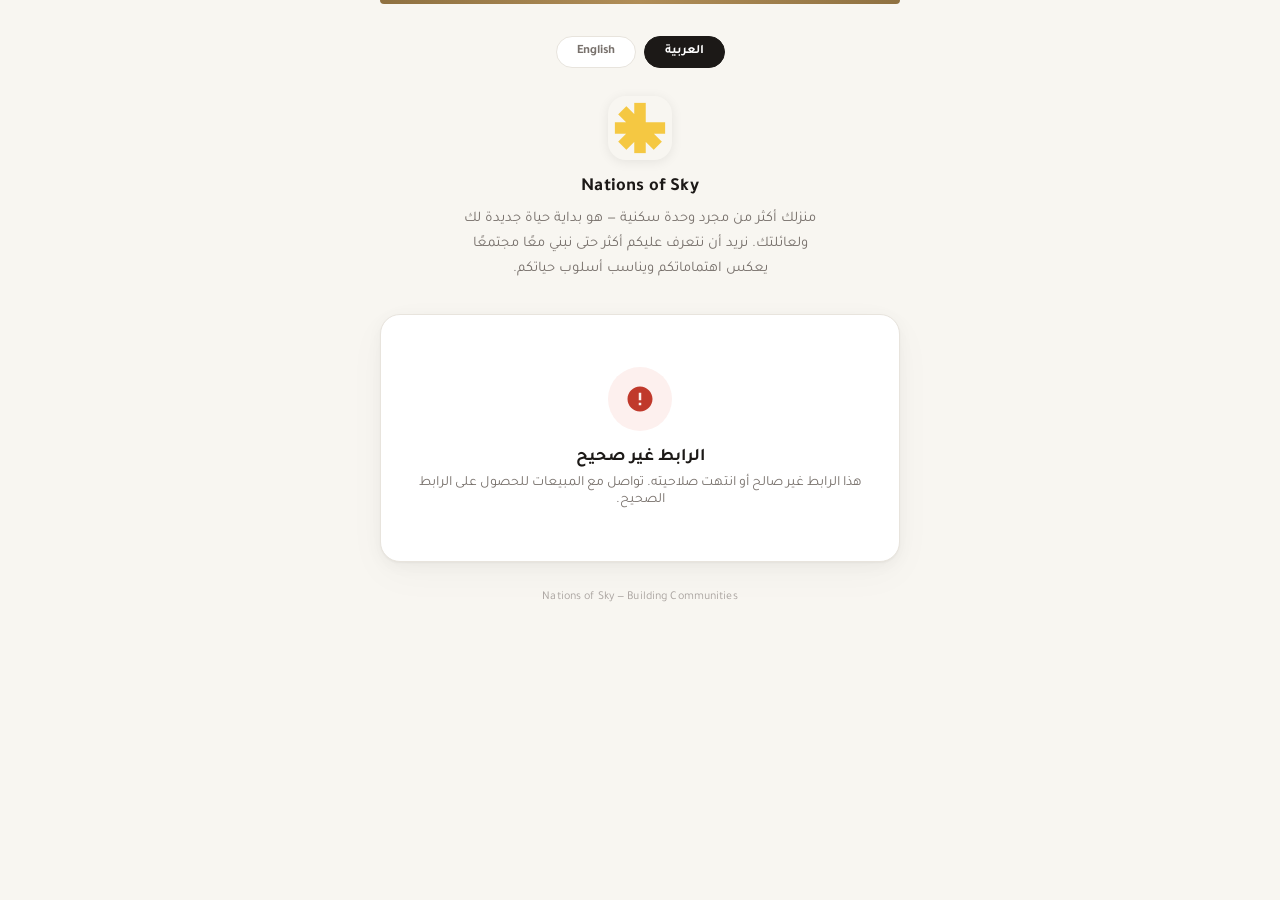
<file: intake.html>
<!DOCTYPE html>
<html lang="ar" dir="rtl">
<head>
  <meta charset="UTF-8">
  <meta name="viewport" content="width=device-width, initial-scale=1.0">
  <title>Lifestyle & Community Profile — Nations of Sky</title>
  <meta property="og:type"        content="website">
  <meta property="og:site_name"   content="Nations of Sky">
  <meta property="og:title"       content="ساعدنا نصمم مجتمعك — Help Us Shape Your Community">
  <meta property="og:description" content="منزلك أكثر من مجرد وحدة سكنية — نريد أن نتعرف عليكم أكثر حتى نبني معًا مجتمعًا يعكس اهتماماتكم.">
  <meta property="og:image"       content="https://nationsskyreports-rgb.github.io/icon-512.png">
  <meta property="og:url"         content="https://nationsskyreports-rgb.github.io/intake.html">
  <meta name="twitter:card"       content="summary_large_image">
  <meta name="twitter:title"      content="ساعدنا نصمم مجتمعك — Help Us Shape Your Community">
  <meta name="twitter:description" content="منزلك أكثر من مجرد وحدة سكنية — نريد أن نتعرف عليكم أكثر حتى نبني معًا مجتمعًا يعكس اهتماماتكم.">
  <meta name="twitter:image"      content="https://nationsskyreports-rgb.github.io/icon-512.png">
  <link rel="icon" type="image/png" href="icon-512.png">
  <link rel="stylesheet" href="css/intake.css">
</head>
<body>
<div class="wrapper">

  <!-- ── Gold Accent Bar ── -->
  <div class="accent-bar"></div>

  <!-- ── Lang Toggle ── -->
  <div class="lang-toggle">
    <button class="lang-btn active" id="btn-ar" onclick="setLang('ar')">العربية</button>
    <button class="lang-btn"        id="btn-en" onclick="setLang('en')">English</button>
  </div>

  <!-- ── Brand Header ── -->
  <div class="brand">
    <div class="brand-logo">
      <img src="icon-512.png" alt="Nations of Sky">
    </div>
    <div class="brand-title">Nations of Sky</div>
    <div class="brand-sub" id="brand-sub">منزلك أكثر من مجرد وحدة سكنية — هو بداية حياة جديدة لك ولعائلتك.
نريد أن نتعرف عليكم أكثر حتى نبني معًا مجتمعًا يعكس اهتماماتكم ويناسب أسلوب حياتكم.</div>
  </div>

  <!-- ── Main Card ── -->
  <div class="card">

    <!-- ── STATE: Loading Skeleton ── -->
    <div id="state-loading" class="state active">
      <div class="skeleton" style="width:35%;margin-bottom:1rem"></div>
      <div class="skeleton" style="width:70%;height:20px;margin-bottom:.5rem"></div>
      <div class="skeleton" style="width:50%;height:12px;margin-bottom:2rem"></div>
      <div class="skeleton" style="height:44px;margin-bottom:1rem"></div>
      <div class="skeleton" style="height:44px;margin-bottom:1rem"></div>
      <div class="skeleton" style="height:44px;margin-bottom:1rem"></div>
      <div class="skeleton" style="height:44px"></div>
    </div>

    <!-- ── STATE: Form ── -->
    <div id="state-form" class="state">
      <div class="campaign-tag" id="camp-tag" style="display: none;">
        <svg viewBox="0 0 24 24"><path d="M12 2C6.48 2 2 6.48 2 12s4.48 10 10 10 10-4.48 10-10S17.52 2 12 2zm1 15h-2v-2h2v2zm0-4h-2V7h2v6z"/></svg>
        <span id="camp-tag-name"></span>
      </div>

      <!-- Error Banner -->
      <div class="error-banner" id="error-banner">
        <svg viewBox="0 0 24 24" width="16" height="16" fill="currentColor" style="flex-shrink:0;margin-top:1px"><path d="M12 2C6.48 2 2 6.48 2 12s4.48 10 10 10 10-4.48 10-10S17.52 2 12 2zm1 15h-2v-2h2v2zm0-4h-2V7h2v6z"/></svg>
        <span id="error-text"></span>
      </div>

      <div id="panel-register">
        <div class="card-title" id="form-title">ساعدنا نصمم مجتمعك</div>
        <div class="card-desc" id="form-desc">إجاباتك تساعدنا في تصميم أنشطة وخدمات تجعل كل يوم داخل مجتمعنا أكثر راحة ومتعة.</div>
        <div class="card-time" id="form-time">
          <svg viewBox="0 0 24 24"><path d="M11.99 2C6.47 2 2 6.48 2 12s4.47 10 9.99 10C17.52 22 22 17.52 22 12S17.52 2 11.99 2zM12 20c-4.42 0-8-3.58-8-8s3.58-8 8-8 8 3.58 8 8-3.58 8-8 8zm.5-13H11v6l5.25 3.15.75-1.23-4.5-2.67z"/></svg>
          <span id="form-time-text">لن يستغرق الأمر أكثر من ٣ دقائق</span>
        </div>

        <!-- ── Section: Basic Info ── -->
        <div class="section-label" id="lbl-basic">المعلومات الأساسية</div>

        <!-- Name (auto-filled from phone lookup) -->
        <input type="hidden" id="inp-name">

        <!-- Phone (primary) -->
        <div class="field" id="field-phone">
          <label id="lbl-phone">رقم التليفون الأساسي <span class="req">*</span></label>
          <input type="tel" id="inp-phone" placeholder="+20 1xx xxxx xxxx" autocomplete="tel" dir="ltr"
                 onblur="lookupPhone()"
                 oninput="phoneLookupDone=false;phoneNotFound=false;document.getElementById('phone-lookup-panel').style.display='none';document.getElementById('phone-notfound-notice').classList.remove('show')">
          <div class="err-msg" id="err-phone">أدخل رقماً صحيحاً</div>
        </div>

        <!-- Phone Lookup Result -->
        <div id="phone-lookup-panel" class="lookup-panel" style="display:none">
          <div class="lookup-header">
            <svg viewBox="0 0 24 24"><path d="M9 16.17L4.83 12l-1.42 1.41L9 19 21 7l-1.41-1.41z"/></svg>
            <div>
              <div class="lookup-header-text" id="lookup-greeting">أهلاً بك!</div>
              <div class="lookup-header-name" id="lookup-name"></div>
            </div>
          </div>
          <div class="lookup-units">
            <div class="lookup-proj-lbl" id="lookup-units-lbl">اختار وحدتك / وحداتك</div>
            <div id="lookup-units-container"></div>
          </div>
        </div>
        <div class="notfound-inline" id="phone-notfound-notice"></div>

        <!-- New Phone -->
        <div class="field" id="field-new-phone">
          <label id="lbl-new-phone">رقم التليفون الجديد (لو عايز تغيّر رقمك الأساسي) <span style="color:var(--muted);font-weight:400" id="lbl-new-phone-opt">(اختياري)</span></label>
          <input type="tel" id="inp-new-phone" placeholder="+20 1xx xxxx xxxx" dir="ltr">
          <div class="err-msg" id="err-new-phone">أدخل رقماً صحيحاً</div>
        </div>

        <!-- Phone 2 -->
        <div class="field" id="field-phone2">
          <label id="lbl-phone2">رقم التليفون الإضافي <span style="color:var(--muted);font-weight:400" id="lbl-phone2-opt">(اختياري)</span></label>
          <input type="tel" id="inp-phone2" placeholder="+20 1xx xxxx xxxx" autocomplete="tel" dir="ltr">
          <div class="err-msg" id="err-phone2">أدخل رقماً صحيحاً</div>
        </div>

        <!-- Email -->
        <div class="field" id="field-email">
          <label id="lbl-email">البريد الإلكتروني <span class="req">*</span></label>
          <input type="email" id="inp-email" placeholder="example@email.com" autocomplete="email" dir="ltr">
          <div class="err-msg" id="err-email">أدخل بريداً إلكترونياً صحيحاً</div>
        </div>

        <!-- Email 2 -->
        <div class="field" id="field-email2">
          <label id="lbl-email2">بريد إلكتروني إضافي <span style="color:var(--muted);font-weight:400">(اختياري)</span></label>
          <input type="email" id="inp-email2" placeholder="example2@email.com" dir="ltr">
          <div class="err-msg" id="err-email2">أدخل بريداً إلكترونياً صحيحاً</div>
        </div>

        <!-- ── Section: Family & Lifestyle ── -->
        <hr class="divider">
        <div class="section-label" id="lbl-lifestyle-section">العائلة وأسلوب الحياة</div>

        <!-- Job Title -->
        <div class="field" id="field-job-title">
          <label id="lbl-job-title">مجال عملك <span class="req">*</span></label>
          <input type="text" id="inp-job-title" placeholder="مثال: مهندس، محاسب، طبيب...">
          <div class="err-msg" id="err-job-title">هذا الحقل مطلوب</div>
        </div>

        <!-- Children -->
        <div class="field" id="field-kida">
          <label id="lbl-kida">هل عندك أبناء؟ <span class="req">*</span></label>
          <div class="yesno-options">
            <button type="button" class="yesno-btn" id="btn-kida-yes" onclick="setKida('yes')">Yes | نعم</button>
            <button type="button" class="yesno-btn" id="btn-kida-no"  onclick="setKida('no')">No | لأ</button>
          </div>
          <div class="err-msg" id="err-kida">هذا الحقل مطلوب</div>
        </div>

        <div id="kids-details" style="display:none">
          <div id="family-avatar" class="family-avatar" style="display:none"></div>
          <div class="section-label" id="lbl-sons-section" style="color:var(--gold-dark);margin-bottom:.85rem;">بيانات الأبناء</div>
          <div class="field" id="field-kids-count">
            <label id="lbl-kids-count">كم عدد أبنائك؟ <span class="req">*</span></label>
            <select id="inp-kids-count" class="select-arrow" onchange="handleKidsCountChange()">
              <option value="">اختار... / Select...</option>
              <option value="1">1</option>
              <option value="2">2</option>
              <option value="3">3</option>
              <option value="4">4</option>
              <option value="5+">5 أو أكثر / 5 or more</option>
            </select>
            <div class="err-msg" id="err-kids-count">هذا الحقل مطلوب</div>
          </div>
          <div id="kids-names-container"></div>
        </div>

        <!-- Hobbies -->
        <div class="field" id="field-hobbies">
          <label id="lbl-hobbies">ايه أكتر هواية أو نشاط بتحبه؟ <span class="req">*</span></label>
          <div id="hobby-cards-container" class="hobby-grid"></div>
          <input type="hidden" id="inp-hobbies" value="">
          <div id="other-hobbies-display" style="display:none;margin-top:8px;padding:8px 12px;border-radius:10px;background:var(--gold-bg);border:1px solid #ddd3c0;color:var(--gold-dark);font-size:13px;align-items:center;gap:8px;">
            <span>✏️</span>
            <span id="other-hobbies-text" style="flex:1;"></span>
            <span onclick="reOpenOtherModal('hobbies')" style="cursor:pointer;opacity:0.7;font-size:12px;text-decoration:underline;" id="lbl-edit-hobby">تعديل</span>
          </div>
          <div class="err-msg" id="err-hobbies">هذا الحقل مطلوب</div>
        </div>

        <!-- Dynamic Fields -->
        <div id="dynamic-fields"></div>

        <!-- ── Section: Notes ── -->
        <hr class="divider">
        <div class="field">
          <label id="lbl-notes">حابب تضيف أي حاجة تانية؟ <span style="color:var(--muted);font-weight:400">(اختياري)</span></label>
          <textarea id="inp-notes"></textarea>
        </div>

        <!-- ── Section: Communication Channel ── -->
        <hr class="divider">
        <div class="section-label" id="lbl-channel-section">ايه أحسن طريقة نتواصل بيها معاك؟</div>
        <div class="channel-options" id="channel-options">
          <label class="channel-item">
            <input type="checkbox" id="ch-call" value="Mobile Call">
            <span id="lbl-ch-call">مكالمة هاتفية</span>
          </label>
          <label class="channel-item">
            <input type="checkbox" id="ch-wa" value="WhatsApp">
            <span id="lbl-ch-wa">واتساب</span>
          </label>
          <label class="channel-item">
            <input type="checkbox" id="ch-email" value="Email">
            <span id="lbl-ch-email">البريد الإلكتروني</span>
          </label>
          <label class="channel-item">
            <input type="checkbox" id="ch-sms" value="SMS">
            <span id="lbl-ch-sms">رسالة نصية</span>
          </label>
        </div>

        <!-- ── Section: Acknowledgment ── -->
        <hr class="divider">
        <div class="acknowledgment-box" id="field-ack">
          <div class="ack-title" id="lbl-ack-title">إقرار المشاركة</div>
          <div class="ack-text-en" id="ack-text-en" style="display:none;">I agree to share this information to help Nations of Sky improve community services and activities. My data will not be used for marketing purposes or shared with third parties.</div>
          <div class="ack-text-ar" id="ack-text-ar">أوافق على مشاركة هذه المعلومات لمساعدة Nations of Sky في تطوير الخدمات والأنشطة المجتمعية. بياناتي لن تُستخدم لأغراض تسويقية أو تُشارك مع أطراف خارجية.</div>
          <label class="privacy-field" style="margin-top:1rem">
            <input type="checkbox" id="inp-privacy">
            <span id="lbl-privacy">أوافق على مشاركة هذه المعلومات لتطوير الخدمات المجتمعية</span>
          </label>
        </div>

        <!-- Submit Button -->
        <button type="button" class="btn-submit" id="btn-submit" onclick="submitForm()">
          <div class="btn-progress" id="btn-progress"></div>
          <svg viewBox="0 0 24 24" aria-hidden="true"><path d="M2.01 21L23 12 2.01 3 2 10l15 2-15 2z"/></svg>
          <span id="btn-label">إرسال</span>
        </button>

        <!-- WhatsApp CTA -->
        <div class="whatsapp-container">
          <div class="whatsapp-text" id="wa-text">أو تواصل معنا مباشرة عبر واتساب</div>
          <a href="https://wa.me/20215555" target="_blank" class="btn-whatsapp" id="btn-wa-form">
            <svg viewBox="0 0 24 24"><path d="M17.472 14.382c-.297-.149-1.758-.867-2.03-.967-.273-.099-.471-.148-.67.15-.197.297-.767.966-.94 1.164-.173.199-.347.223-.644.075-.297-.15-1.255-.463-2.39-1.475-.883-.788-1.48-1.761-1.653-2.059-.173-.297-.018-.458.13-.606.134-.133.298-.347.446-.52.149-.174.198-.298.298-.497.099-.198.05-.371-.025-.52-.075-.149-.669-1.612-.916-2.207-.242-.579-.487-.5-.669-.51-.173-.008-.371-.01-.57-.01-.198 0-.52.074-.792.372-.272.297-1.04 1.016-1.04 2.479 0 1.462 1.065 2.875 1.213 3.074.149.198 2.096 3.2 5.077 4.487.709.306 1.262.489 1.694.625.712.227 1.36.195 1.871.118.571-.085 1.758-.719 2.006-1.413.248-.694.248-1.289.173-1.413-.074-.124-.272-.198-.57-.347m-5.421 7.403h-.004a9.87 9.87 0 01-5.031-1.378l-.361-.214-3.741.982.998-3.648-.235-.374a9.86 9.86 0 01-1.51-5.26c.001-5.45 4.436-9.884 9.888-9.884 2.64 0 5.122 1.03 6.988 2.898a9.825 9.825 0 012.893 6.994c-.003 5.45-4.437 9.884-9.885 9.884m8.413-18.297A11.815 11.815 0 0012.05 0C5.495 0 .16 5.335.157 11.892c0 2.096.547 4.142 1.588 5.945L.057 24l6.305-1.654a11.882 11.882 0 005.683 1.448h.005c6.554 0 11.89-5.335 11.893-11.893a11.821 11.821 0 00-3.48-8.413z"/></svg>
            <span id="wa-label-form">تواصل معنا عبر واتساب</span>
          </a>
        </div>
      </div>

    </div><!-- /state-form -->

    <!-- ── STATE: Success ── -->
    <div id="state-success" class="state">
      <div class="success-box">
        <div class="success-circle">
          <svg viewBox="0 0 24 24"><path d="M9 16.17L4.83 12l-1.42 1.41L9 19 21 7l-1.41-1.41z"/></svg>
        </div>
        <div class="success-title" id="success-title">شكرًا لمشاركتك!</div>
        <div class="success-sub" id="success-msg">كل إجابة تقربنا خطوة من بناء المجتمع الذي تستحقه عائلتك.</div>
        <a href="https://wa.me/20215555" target="_blank" class="btn-whatsapp" id="btn-wa" style="margin-top: 1.5rem;">
          <svg viewBox="0 0 24 24"><path d="M17.472 14.382c-.297-.149-1.758-.867-2.03-.967-.273-.099-.471-.148-.67.15-.197.297-.767.966-.94 1.164-.173.199-.347.223-.644.075-.297-.15-1.255-.463-2.39-1.475-.883-.788-1.48-1.761-1.653-2.059-.173-.297-.018-.458.13-.606.134-.133.298-.347.446-.52.149-.174.198-.298.298-.497.099-.198.05-.371-.025-.52-.075-.149-.669-1.612-.916-2.207-.242-.579-.487-.5-.669-.51-.173-.008-.371-.01-.57-.01-.198 0-.52.074-.792.372-.272.297-1.04 1.016-1.04 2.479 0 1.462 1.065 2.875 1.213 3.074.149.198 2.096 3.2 5.077 4.487.709.306 1.262.489 1.694.625.712.227 1.36.195 1.871.118.571-.085 1.758-.719 2.006-1.413.248-.694.248-1.289.173-1.413-.074-.124-.272-.198-.57-.347m-5.421 7.403h-.004a9.87 9.87 0 01-5.031-1.378l-.361-.214-3.741.982.998-3.648-.235-.374a9.86 9.86 0 01-1.51-5.26c.001-5.45 4.436-9.884 9.888-9.884 2.64 0 5.122 1.03 6.988 2.898a9.825 9.825 0 012.893 6.994c-.003 5.45-4.437 9.884-9.885 9.884m8.413-18.297A11.815 11.815 0 0012.05 0C5.495 0 .16 5.335.157 11.892c0 2.096.547 4.142 1.588 5.945L.057 24l6.305-1.654a11.882 11.882 0 005.683 1.448h.005c6.554 0 11.89-5.335 11.893-11.893a11.821 11.821 0 00-3.48-8.413z"/></svg>
          <span id="wa-label">تواصل معنا عبر واتساب</span>
        </a>
      </div>
    </div>

    <!-- ── STATE: Not Found ── -->
    <div id="state-notfound" class="state">
      <div class="notfound-box">
        <div class="notfound-icon">
          <svg viewBox="0 0 24 24"><path d="M12 2C6.48 2 2 6.48 2 12s4.48 10 10 10 10-4.48 10-10S17.52 2 12 2zm1 15h-2v-2h2v2zm0-4h-2V7h2v6z"/></svg>
        </div>
        <div class="notfound-title" id="nf-title">الرابط غير صحيح</div>
        <div class="notfound-sub" id="nf-sub">هذا الرابط غير صالح أو انتهت صلاحيته. تواصل مع المبيعات للحصول على الرابط الصحيح.</div>
      </div>
    </div>

  </div><!-- /card -->

  <div class="footer" id="footer-txt">Nations of Sky — Building Communities</div>

</div><!-- /wrapper -->

<!-- ── "Other" Hobbies Modal ── -->
<div id="other-modal-overlay" onclick="handleOverlayClick(event)" style="display:none;">
  <div id="other-modal-box">
    <h3 id="other-modal-title"></h3>
    <input type="text" id="other-modal-input" autocomplete="off">
    <div id="other-modal-err" style="display:none;">هذا الحقل مطلوب / This field is required</div>
    <div style="display:flex;gap:10px;margin-top:18px;justify-content:flex-end;">
      <button onclick="closeOtherModal(false)" class="modal-btn-cancel">إلغاء / Cancel</button>
      <button onclick="closeOtherModal(true)" class="modal-btn-confirm">تأكيد / OK</button>
    </div>
  </div>
</div>

<!-- ── Scripts (ORDER MATTERS) ── -->
<script src="js/intake-config.js"></script>
<script src="js/intake-helpers.js"></script>
<script src="js/intake-kids.js"></script>
<script src="js/intake-draft.js"></script>
<script src="js/intake-i18n.js"></script>
<script src="js/intake-phone.js"></script>
<script src="js/intake-submit.js"></script>

</body>
</html>
</file>
<file: css/intake.css>
/* ══════════════════════════════════════════════════════════════
   intake.css  —  Lifestyle & Community Profile  (Premium)
   ══════════════════════════════════════════════════════════════ */

@import url('https://fonts.googleapis.com/css2?family=Tajawal:wght@400;500;700;800&display=swap');

*, *::before, *::after { box-sizing: border-box; margin: 0; padding: 0; }
:root {
  --gold:       #b08d57;
  --gold-dark:  #8f7141;
  --gold-light: #f5efe4;
  --gold-bg:    #faf6ef;
  --green:      #3d8b5f;
  --green-bg:   #f0f7f3;
  --red:        #c0392b;
  --red-bg:     #fdf0ee;
  --border:     #e8e4dd;
  --text:       #1c1917;
  --muted:      #78716c;
  --card-bg:    #ffffff;
  --page-bg:    #f8f6f1;
  --radius:     12px;
  --whatsapp:   #25d366;
  --font:       'Tajawal', 'Segoe UI', system-ui, -apple-system, sans-serif;
}

body {
  font-family: var(--font);
  background: var(--page-bg);
  min-height: 100vh;
  display: flex;
  align-items: flex-start;
  justify-content: center;
  padding: 0 1rem 4rem;
  color: var(--text);
}

.wrapper { width: 100%; max-width: 520px; }

/* ── Top Accent Bar ── */
.accent-bar {
  height: 4px;
  background: linear-gradient(90deg, var(--gold-dark), var(--gold), var(--gold-dark));
  border-radius: 0 0 4px 4px;
  margin-bottom: 2rem;
}

/* ── Lang Toggle ── */
.lang-toggle {
  display: flex;
  justify-content: center;
  gap: .5rem;
  margin-bottom: 1.75rem;
}
.lang-btn {
  padding: .45rem 1.25rem;
  border-radius: 20px;
  border: 1.5px solid var(--border);
  background: var(--card-bg);
  font-size: .8rem;
  font-weight: 600;
  cursor: pointer;
  color: var(--muted);
  transition: all .2s;
  font-family: var(--font);
}
.lang-btn.active {
  background: var(--text);
  border-color: var(--text);
  color: #fff;
}
.lang-btn:hover:not(.active) {
  border-color: var(--gold);
  color: var(--gold-dark);
}

/* ── Brand Header ── */
.brand {
  text-align: center;
  margin-bottom: 2rem;
  padding: 0 1rem;
}
.brand-logo {
  width: 64px; height: 64px;
  border-radius: 18px;
  display: inline-flex;
  align-items: center;
  justify-content: center;
  margin-bottom: 1rem;
  box-shadow: 0 2px 12px rgba(0,0,0,.08);
}
.brand-logo img {
  width: 64px; height: 64px;
  border-radius: 18px;
  object-fit: cover;
}
.brand-title {
  font-size: 1.15rem;
  font-weight: 700;
  color: var(--text);
  letter-spacing: .01em;
}
.brand-sub {
  font-size: .92rem;
  color: var(--muted);
  margin-top: .5rem;
  line-height: 1.7;
  max-width: 380px;
  margin-left: auto;
  margin-right: auto;
}

/* ── Card ── */
.card {
  background: var(--card-bg);
  border-radius: 20px;
  border: 1px solid var(--border);
  padding: 2.25rem;
  box-shadow:
    0 1px 2px rgba(0,0,0,.04),
    0 4px 16px rgba(0,0,0,.04),
    0 12px 40px rgba(0,0,0,.03);
}

.campaign-tag {
  display: inline-flex;
  align-items: center;
  gap: .4rem;
  background: var(--gold-bg);
  color: var(--gold-dark);
  border-radius: 8px;
  font-size: .78rem;
  font-weight: 600;
  padding: .35rem .8rem;
  margin-bottom: 1.5rem;
}
.campaign-tag svg { width: 13px; height: 13px; fill: var(--gold); }

.card-title {
  font-size: 1.35rem;
  font-weight: 800;
  margin-bottom: .6rem;
  color: var(--text);
  line-height: 1.4;
}
.card-desc {
  font-size: .9rem;
  color: var(--muted);
  margin-bottom: .75rem;
  line-height: 1.75;
}
.card-time {
  font-size: .82rem;
  color: var(--gold-dark);
  font-weight: 600;
  margin-bottom: 2rem;
  display: flex;
  align-items: center;
  gap: .4rem;
}
.card-time svg { width: 14px; height: 14px; fill: var(--gold); }

/* ── Form Fields ── */
.field { margin-bottom: 1.25rem; }
.field label {
  display: block;
  font-size: .85rem;
  font-weight: 600;
  margin-bottom: .45rem;
  color: #44403c;
}
.field label .req { color: var(--gold-dark); margin-right: .15rem; margin-left: .15rem; }
.field input,
.field select,
.field textarea {
  width: 100%;
  padding: .75rem 1rem;
  border: 1.5px solid var(--border);
  border-radius: var(--radius);
  font-size: .92rem;
  font-family: var(--font);
  color: var(--text);
  background: #fff;
  transition: border-color .2s, box-shadow .2s;
  outline: none;
}
.field input:focus,
.field select:focus,
.field textarea:focus {
  border-color: var(--gold);
  box-shadow: 0 0 0 3px rgba(176,141,87,.1);
}
.field.has-err .err-msg { display: block; }
.field.has-err input,
.field.has-err select { border-color: var(--red); }
.field .err-msg {
  font-size: .78rem;
  color: var(--red);
  margin-top: .35rem;
  display: none;
}
.field textarea { resize: vertical; min-height: 90px; }
.field input::placeholder,
.field textarea::placeholder {
  color: #b8b2a8;
}

/* ── Section Dividers ── */
.divider {
  border: none;
  border-top: 1px solid var(--border);
  margin: 2rem 0 1.5rem;
}
.section-label {
  font-size: .78rem;
  font-weight: 700;
  color: var(--gold-dark);
  letter-spacing: .06em;
  text-transform: uppercase;
  margin-bottom: 1.15rem;
  display: flex;
  align-items: center;
  gap: .5rem;
}
.section-label::before {
  content: '';
  width: 3px;
  height: 14px;
  background: var(--gold);
  border-radius: 2px;
  flex-shrink: 0;
}

/* ── Submit Button ── */
.btn-submit {
  width: 100%;
  padding: .95rem;
  background: var(--gold);
  color: #fff;
  border: none;
  border-radius: var(--radius);
  font-size: .95rem;
  font-weight: 700;
  font-family: var(--font);
  cursor: pointer;
  transition: background .2s, transform .1s, opacity .15s;
  display: flex;
  align-items: center;
  justify-content: center;
  gap: .5rem;
  margin-top: 2rem;
  position: relative;
  overflow: hidden;
  letter-spacing: .01em;
}
.btn-submit:hover:not(:disabled) { background: var(--gold-dark); }
.btn-submit:active:not(:disabled) { transform: scale(.99); }
.btn-submit:disabled { opacity: .6; cursor: not-allowed; }
.btn-submit svg { width: 18px; height: 18px; fill: #fff; flex-shrink: 0; }

/* ── WhatsApp ── */
.whatsapp-container {
  margin-top: 1.5rem;
  text-align: center;
}
.whatsapp-text {
  font-size: 0.82rem;
  color: var(--muted);
  margin-bottom: 0.75rem;
}
.btn-whatsapp {
  display: inline-flex;
  align-items: center;
  justify-content: center;
  gap: .6rem;
  background: var(--whatsapp);
  color: #fff;
  padding: .75rem 1.25rem;
  border-radius: var(--radius);
  text-decoration: none;
  font-weight: 700;
  font-size: 0.88rem;
  font-family: var(--font);
  transition: opacity .15s, transform .1s;
  width: 100%;
}
.btn-whatsapp:hover { opacity: .9; }
.btn-whatsapp:active { transform: scale(.98); }
.btn-whatsapp svg { width: 18px; height: 18px; fill: #fff; }

/* ── Privacy Checkbox ── */
.privacy-field {
  display: flex;
  align-items: flex-start;
  gap: .75rem;
  margin-top: 1.25rem;
  cursor: pointer;
}
.privacy-field input {
  width: 18px; height: 18px;
  margin-top: .15rem;
  cursor: pointer;
  accent-color: var(--gold);
}
.privacy-field span {
  font-size: .85rem;
  line-height: 1.5;
  color: var(--muted);
}

/* ── Button Progress ── */
.btn-progress {
  position: absolute; inset: 0;
  background: rgba(255,255,255,.18);
  width: 0%; transition: width .4s ease;
  pointer-events: none;
}

/* ── Spinner ── */
.spinner {
  width: 18px; height: 18px;
  border: 2.5px solid rgba(255,255,255,.35);
  border-top-color: #fff;
  border-radius: 50%;
  animation: spin .7s linear infinite;
  flex-shrink: 0;
}
@keyframes spin { to { transform: rotate(360deg); } }

/* ── States ── */
.state { display: none; }
.state.active { display: block; }

/* ── Skeleton Loading ── */
.skeleton {
  height: 14px; border-radius: 8px;
  background: linear-gradient(90deg, #ece8e1 25%, #f5f2ed 50%, #ece8e1 75%);
  background-size: 200% 100%;
  animation: shimmer 1.4s infinite;
  margin-bottom: .6rem;
}
@keyframes shimmer { to { background-position: -200% 0; } }

/* ── Success State ── */
.success-box { text-align: center; padding: 1.5rem 0 .5rem; }
.success-circle {
  width: 80px; height: 80px;
  background: var(--green-bg);
  border-radius: 50%;
  display: inline-flex; align-items: center; justify-content: center;
  margin-bottom: 1.5rem;
  animation: popIn .5s cubic-bezier(.34,1.56,.64,1) both;
}
@keyframes popIn { from { transform: scale(0); opacity: 0; } to { transform: scale(1); opacity: 1; } }
.success-circle svg { width: 38px; height: 38px; fill: var(--green); }
.success-title {
  font-size: 1.25rem;
  font-weight: 800;
  margin-bottom: .6rem;
  color: var(--text);
}
.success-sub {
  font-size: .9rem;
  color: var(--muted);
  line-height: 1.7;
  max-width: 340px;
  margin: 0 auto;
}

/* ── Error Banner ── */
.error-banner {
  background: var(--red-bg);
  border: 1px solid #f5c6c0;
  border-radius: var(--radius);
  padding: .75rem 1rem;
  font-size: .85rem;
  color: #922b21;
  margin-bottom: 1.25rem;
  display: none;
}
.error-banner.show { display: flex; align-items: flex-start; gap: .5rem; }

/* ── Footer ── */
.footer {
  text-align: center;
  margin-top: 1.75rem;
  font-size: .75rem;
  color: #a8a29e;
  letter-spacing: .01em;
}

/* ── Not Found State ── */
.notfound-box { text-align: center; padding: 1rem 0; }
.notfound-icon {
  width: 64px; height: 64px;
  background: var(--red-bg); border-radius: 50%;
  display: inline-flex; align-items: center; justify-content: center;
  margin-bottom: 1rem;
}
.notfound-icon svg { width: 30px; height: 30px; fill: var(--red); }
.notfound-title { font-size: 1.1rem; font-weight: 700; margin-bottom: .4rem; }
.notfound-sub   { font-size: .88rem; color: var(--muted); }

/* ── Phone Lookup Result ── */
.lookup-panel {
  margin-top: .75rem;
  border: 1.5px solid #a7dfc4;
  border-radius: var(--radius);
  background: var(--green-bg);
  overflow: hidden;
}
.lookup-header {
  display: flex;
  align-items: center;
  gap: .6rem;
  padding: .75rem 1rem;
  border-bottom: 1px solid #a7dfc4;
}
.lookup-header svg { width: 18px; height: 18px; fill: var(--green); flex-shrink: 0; }
.lookup-header-text { font-size: .85rem; color: #1a5e3a; }
.lookup-header-name { font-weight: 700; font-size: .92rem; color: #14532d; }
.lookup-units { padding: .6rem .85rem .85rem; }
.lookup-proj-lbl {
  font-size: .68rem; font-weight: 700; color: #1a7a4a;
  letter-spacing: .05em; text-transform: uppercase;
  margin: .4rem 0 .35rem;
}
.lookup-unit-item {
  display: flex; align-items: center; gap: .65rem;
  padding: .6rem .8rem;
  border: 1.5px solid #86d4ab;
  border-radius: 10px;
  margin-bottom: .4rem;
  cursor: pointer;
  background: #fff;
  transition: border-color .15s, background .15s;
}
.lookup-unit-item:hover,
.lookup-unit-item.sel { border-color: var(--green); background: var(--green-bg); }
.lookup-unit-item input[type=checkbox] {
  width: 16px; height: 16px; accent-color: var(--green);
  flex-shrink: 0; cursor: pointer;
}
.lookup-unit-code { font-size: .82rem; font-weight: 600; color: var(--text); flex: 1; }
.lookup-unit-con  { font-size: .72rem; color: var(--muted); }

/* ── Not registered notice ── */
.notfound-inline {
  display: none;
  margin-top: .6rem;
  padding: .65rem .9rem;
  background: var(--red-bg);
  border: 1px solid #f5c6c0;
  border-radius: 10px;
  font-size: .82rem;
  color: #922b21;
}
.notfound-inline.show { display: block; }

/* ── Communication Channel ── */
.channel-options { display: flex; flex-direction: column; gap: .65rem; margin-bottom: .5rem; }
.channel-item {
  display: flex; align-items: center; gap: .75rem;
  padding: .6rem .9rem;
  border: 1.5px solid var(--border); border-radius: var(--radius);
  cursor: pointer; transition: border-color .15s, background .15s;
}
.channel-item:hover { border-color: var(--gold); background: var(--gold-bg); }
.channel-item input[type=checkbox] { width: 16px; height: 16px; accent-color: var(--gold); flex-shrink: 0; }
.channel-item span { font-size: .88rem; color: var(--text); }
.channel-item:has(input:checked) { border-color: var(--gold); background: var(--gold-bg); }

/* ── Acknowledgment ── */
.acknowledgment-box {
  background: var(--gold-bg);
  border: 1px solid #e8dece;
  border-radius: var(--radius);
  padding: 1.25rem;
}
.ack-title { font-size: .88rem; font-weight: 700; color: var(--text); margin-bottom: .75rem; }
.ack-text-en { font-size: .82rem; color: var(--muted); line-height: 1.7; margin-bottom: .6rem; }
.ack-text-ar { font-size: .82rem; color: var(--muted); line-height: 1.7; direction: rtl; }

/* ── Select Arrow ── */
.select-arrow {
  appearance: none;
  -webkit-appearance: none;
  background-image: url("data:image/svg+xml,%3Csvg xmlns='http://www.w3.org/2000/svg' width='12' height='12' viewBox='0 0 24 24' fill='%2378716c'%3E%3Cpath d='M7 10l5 5 5-5z'/%3E%3C/svg%3E");
  background-repeat: no-repeat;
  background-position: left 12px center;
  padding-left: 2rem;
}

/* ── Yes / No Toggle ── */
.yesno-options { display: flex; gap: .75rem; margin-top: .3rem; }
.yesno-btn {
  flex: 1;
  padding: .7rem 1rem;
  border-radius: var(--radius);
  border: 1.5px solid var(--border);
  background: #fff;
  font-size: .9rem;
  font-weight: 600;
  cursor: pointer;
  color: var(--muted);
  font-family: var(--font);
  transition: all .2s;
}
.yesno-btn:hover:not(.sel-yes):not(.sel-no) { border-color: var(--gold); background: var(--gold-bg); }
.yesno-btn.sel-yes { background: var(--green); border-color: var(--green); color: #fff; }
.yesno-btn.sel-no  { background: var(--red);   border-color: var(--red);   color: #fff; }

/* ── Sons sub-fields ── */
#kids-details {
  padding: 1rem 1.1rem;
  margin-bottom: .5rem;
  background: var(--gold-bg);
  border: 1.5px solid #ddd3c0;
  border-radius: var(--radius);
}
#kids-details .field { margin-bottom: .85rem; }
#kids-details .field:last-child { margin-bottom: 0; }

/* ── Per-kid card inputs ── */
.kid-field-input {
  width: 100%;
  padding: .65rem .9rem;
  border-radius: 10px;
  border: 1.5px solid var(--border);
  font-size: .88rem;
  font-family: var(--font);
  color: var(--text);
  background: #fff;
  outline: none;
  box-sizing: border-box;
  transition: border-color .2s, box-shadow .2s;
}
.kid-field-input:focus {
  border-color: var(--gold);
  box-shadow: 0 0 0 3px rgba(176,141,87,.1);
}

/* ── Other-option modal ── */
#other-modal-overlay {
  position: fixed; inset: 0;
  background: rgba(0,0,0,0.55);
  backdrop-filter: blur(4px);
  -webkit-backdrop-filter: blur(4px);
  z-index: 300;
  align-items: center;
  justify-content: center;
  padding: 20px;
}
#other-modal-box {
  background: #1c1917;
  border: 1px solid rgba(176,141,87,0.3);
  border-radius: 18px;
  width: 100%; max-width: 380px;
  padding: 26px 24px 22px;
  box-shadow: 0 20px 60px rgba(0,0,0,0.4);
}
#other-modal-title {
  margin: 0 0 14px;
  font-size: 16px; font-weight: 700;
  color: #fafaf8;
}
#other-modal-input {
  width: 100%;
  padding: 12px 14px;
  border-radius: 10px;
  border: 1.5px solid rgba(255,255,255,0.12);
  background: rgba(255,255,255,0.06);
  color: #fafaf8;
  font-size: 15px;
  font-family: var(--font);
  outline: none;
  box-sizing: border-box;
  transition: border-color .2s;
}
#other-modal-input:focus {
  border-color: var(--gold);
}
#other-modal-err {
  color: #f87171;
  font-size: 12px;
  margin-top: 6px;
}
.modal-btn-cancel {
  padding: 9px 20px;
  border-radius: 10px;
  border: 1px solid rgba(255,255,255,0.12);
  background: transparent;
  color: #a8a29e;
  font-size: 14px; font-weight: 500;
  font-family: var(--font);
  cursor: pointer;
  transition: background .15s;
}
.modal-btn-cancel:hover { background: rgba(255,255,255,0.06); }
.modal-btn-confirm {
  padding: 9px 24px;
  border-radius: 10px;
  border: none;
  background: var(--gold);
  color: #fff;
  font-size: 14px; font-weight: 700;
  font-family: var(--font);
  cursor: pointer;
  transition: background .15s;
}
.modal-btn-confirm:hover { background: var(--gold-dark); }

/* ══════════════════════════════════════════════════════════════
   Hobby Cards
   ══════════════════════════════════════════════════════════════ */
.hobby-grid {
  display: grid;
  grid-template-columns: 1fr 1fr;
  gap: .6rem;
  margin-top: .35rem;
}
.hobby-card {
  display: flex;
  flex-direction: column;
  align-items: center;
  gap: .35rem;
  padding: .85rem .5rem;
  border: 1.5px solid var(--border);
  border-radius: var(--radius);
  background: #fff;
  cursor: pointer;
  transition: all .2s;
  user-select: none;
  -webkit-user-select: none;
}
.hobby-card:hover {
  border-color: var(--gold);
  background: var(--gold-bg);
}
.hobby-card.selected {
  border-color: var(--gold);
  background: var(--gold-bg);
  box-shadow: 0 0 0 3px rgba(176,141,87,.12);
}
.hobby-card-emoji {
  font-size: 1.6rem;
  line-height: 1;
}
.hobby-card-label {
  font-size: .78rem;
  font-weight: 600;
  color: var(--text);
  text-align: center;
  line-height: 1.3;
}
.hobby-card.selected .hobby-card-label {
  color: var(--gold-dark);
}

/* ══════════════════════════════════════════════════════════════
   Family Avatar Illustration
   ══════════════════════════════════════════════════════════════ */
.family-avatar {
  display: flex;
  align-items: flex-end;
  justify-content: center;
  gap: 8px;
  padding: 1.25rem 1rem;
  margin-bottom: 1rem;
  background: linear-gradient(180deg, var(--gold-bg) 0%, #fff 100%);
  border-radius: var(--radius);
  border: 1px solid #e8dece;
  min-height: 100px;
  overflow: hidden;
}
.avatar-figure {
  display: flex;
  flex-direction: column;
  align-items: center;
  gap: 2px;
  animation: avatarPop .4s cubic-bezier(.34,1.56,.64,1) both;
}
.avatar-figure:nth-child(1) { animation-delay: 0s; }
.avatar-figure:nth-child(2) { animation-delay: .08s; }
.avatar-figure:nth-child(3) { animation-delay: .16s; }
.avatar-figure:nth-child(4) { animation-delay: .24s; }
.avatar-figure:nth-child(5) { animation-delay: .32s; }
.avatar-figure:nth-child(6) { animation-delay: .4s; }
.avatar-figure:nth-child(7) { animation-delay: .48s; }

@keyframes avatarPop {
  from { transform: scale(0) translateY(10px); opacity: 0; }
  to   { transform: scale(1) translateY(0);    opacity: 1; }
}

.avatar-head {
  border-radius: 50%;
  background: var(--gold);
}
.avatar-body {
  border-radius: 8px 8px 3px 3px;
  background: var(--gold);
}
.avatar-parent .avatar-head  { width: 22px; height: 22px; }
.avatar-parent .avatar-body  { width: 28px; height: 32px; }
.avatar-child .avatar-head   { width: 16px; height: 16px; }
.avatar-child .avatar-body   { width: 20px; height: 22px; }
.avatar-child .avatar-head   { background: var(--gold-dark); opacity: .7; }
.avatar-child .avatar-body   { background: var(--gold-dark); opacity: .7; }
.avatar-child .avatar-name {
  font-size: .65rem;
  color: var(--gold-dark);
  font-weight: 600;
  margin-top: 2px;
  max-width: 50px;
  overflow: hidden;
  text-overflow: ellipsis;
  white-space: nowrap;
  text-align: center;
}
.avatar-heart {
  font-size: 10px;
  margin: 0 2px;
  align-self: center;
  animation: heartBeat 2s infinite;
}
@keyframes heartBeat {
  0%, 100% { transform: scale(1); }
  50%      { transform: scale(1.15); }
}

/* ══════════════════════════════════════════════════════════════
   Micro-Animations — Staggered Fade-In
   ══════════════════════════════════════════════════════════════ */
#state-form.active #panel-register > .section-label,
#state-form.active #panel-register > .field,
#state-form.active #panel-register > .divider,
#state-form.active #panel-register > .channel-options,
#state-form.active #panel-register > .acknowledgment-box,
#state-form.active #panel-register > .btn-submit,
#state-form.active #panel-register > .whatsapp-container,
#state-form.active #panel-register > .card-title,
#state-form.active #panel-register > .card-desc,
#state-form.active #panel-register > .card-time,
#state-form.active #panel-register > #kids-details {
  animation: fadeInUp .45s ease both;
}
#state-form.active #panel-register > *:nth-child(1)  { animation-delay: .02s; }
#state-form.active #panel-register > *:nth-child(2)  { animation-delay: .05s; }
#state-form.active #panel-register > *:nth-child(3)  { animation-delay: .08s; }
#state-form.active #panel-register > *:nth-child(4)  { animation-delay: .11s; }
#state-form.active #panel-register > *:nth-child(5)  { animation-delay: .14s; }
#state-form.active #panel-register > *:nth-child(6)  { animation-delay: .17s; }
#state-form.active #panel-register > *:nth-child(7)  { animation-delay: .20s; }
#state-form.active #panel-register > *:nth-child(8)  { animation-delay: .23s; }
#state-form.active #panel-register > *:nth-child(9)  { animation-delay: .26s; }
#state-form.active #panel-register > *:nth-child(10) { animation-delay: .29s; }
#state-form.active #panel-register > *:nth-child(11) { animation-delay: .32s; }
#state-form.active #panel-register > *:nth-child(12) { animation-delay: .35s; }
#state-form.active #panel-register > *:nth-child(13) { animation-delay: .38s; }
#state-form.active #panel-register > *:nth-child(14) { animation-delay: .41s; }
#state-form.active #panel-register > *:nth-child(15) { animation-delay: .44s; }
#state-form.active #panel-register > *:nth-child(16) { animation-delay: .47s; }
#state-form.active #panel-register > *:nth-child(17) { animation-delay: .50s; }
#state-form.active #panel-register > *:nth-child(18) { animation-delay: .53s; }
#state-form.active #panel-register > *:nth-child(19) { animation-delay: .56s; }
#state-form.active #panel-register > *:nth-child(20) { animation-delay: .59s; }

@keyframes fadeInUp {
  from { opacity: 0; transform: translateY(14px); }
  to   { opacity: 1; transform: translateY(0); }
}

/* Smooth kids-details reveal */
#kids-details {
  transition: all .3s ease;
}

/* Success state entrance */
#state-success.active .success-box {
  animation: fadeInUp .5s ease both;
}

@media (max-width: 500px) {
  body { padding: 0 .75rem 3rem; }
  .card { padding: 1.5rem; }
  .card-title { font-size: 1.2rem; }
  .hobby-grid { gap: .5rem; }
  .hobby-card { padding: .7rem .4rem; }
  .hobby-card-emoji { font-size: 1.35rem; }
}
</file>
